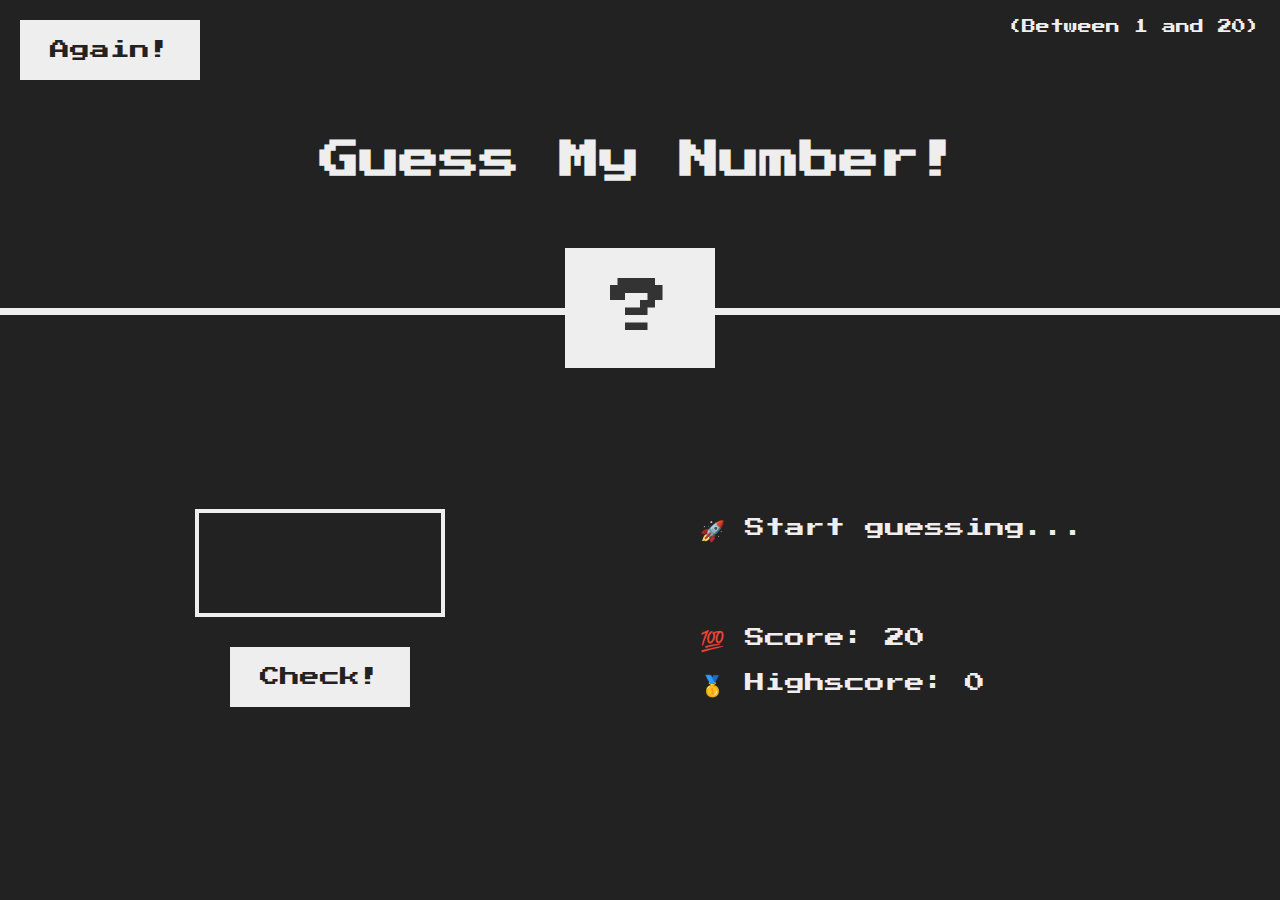
<file: guess-my-number/index.html>
<!DOCTYPE html>
<html lang="en">
  <head>
    <meta charset="UTF-8" />
    <meta name="viewport" content="width=device-width, initial-scale=1.0" />
    <meta http-equiv="X-UA-Compatible" content="ie=edge" />
    <link rel="stylesheet" href="style.css" />
    <title>Guess My Number!</title>
  </head>
  <body>
    <header>
      <h1>Guess My Number!</h1>
      <p class="between">(Between 1 and 20)</p>
      <button class="btn again">Again!</button>
      <div class="number">?</div>
    </header>
    <main>
      <section class="left">
        <input type="number" class="guess" />
        <button class="btn check">Check!</button>
      </section>
      <section class="right">
        <p class="message">🚀 Start guessing...</p>
        <p class="label-score">💯 Score: <span class="score">20</span></p>
        <p class="label-highscore">
          🥇 Highscore: <span class="highscore">0</span>
        </p>
      </section>
    </main>
    <script src="script.js"></script>
  </body>
</html>
</file>
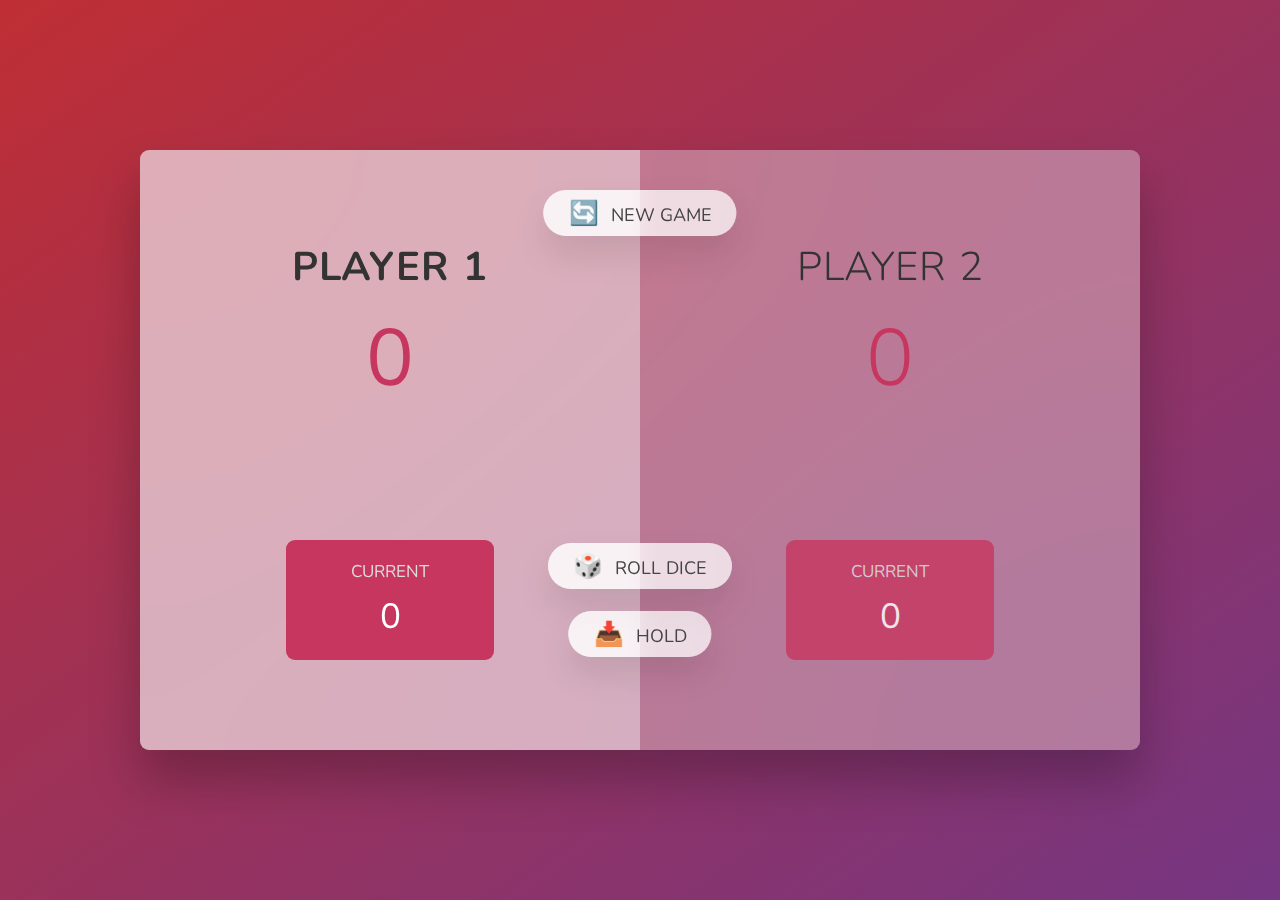
<file: Pig-game/index.html>
<!DOCTYPE html>
<html lang="en">
  <head>
    <meta charset="UTF-8" />
    <meta name="viewport" content="width=device-width, initial-scale=1.0" />
    <meta http-equiv="X-UA-Compatible" content="ie=edge" />
    <link rel="stylesheet" href="style.css" />
    <title>Pig Game</title>
  </head>
  <body>
    <main>
      <section class="player player--0 player--active">
        <h2 class="name" id="name--0">Player 1</h2>
        <p class="score" id="score--0">43</p>
        <div class="current">
          <p class="current-label">Current</p>
          <p class="current-score" id="current--0">0</p>
        </div>
      </section>
      <section class="player player--1">
        <h2 class="name" id="name--1">Player 2</h2>
        <p class="score" id="score--1">24</p>
        <div class="current">
          <p class="current-label">Current</p>
          <p class="current-score" id="current--1">0</p>
        </div>
      </section>

      <img src="dice-5.png" alt="Playing dice" class="dice" />
      <button class="btn btn--new">🔄 New game</button>
      <button class="btn btn--roll">🎲 Roll dice</button>
      <button class="btn btn--hold">📥 Hold</button>
    </main>
    <script src="script.js"></script>
  </body>
</html>
</file>
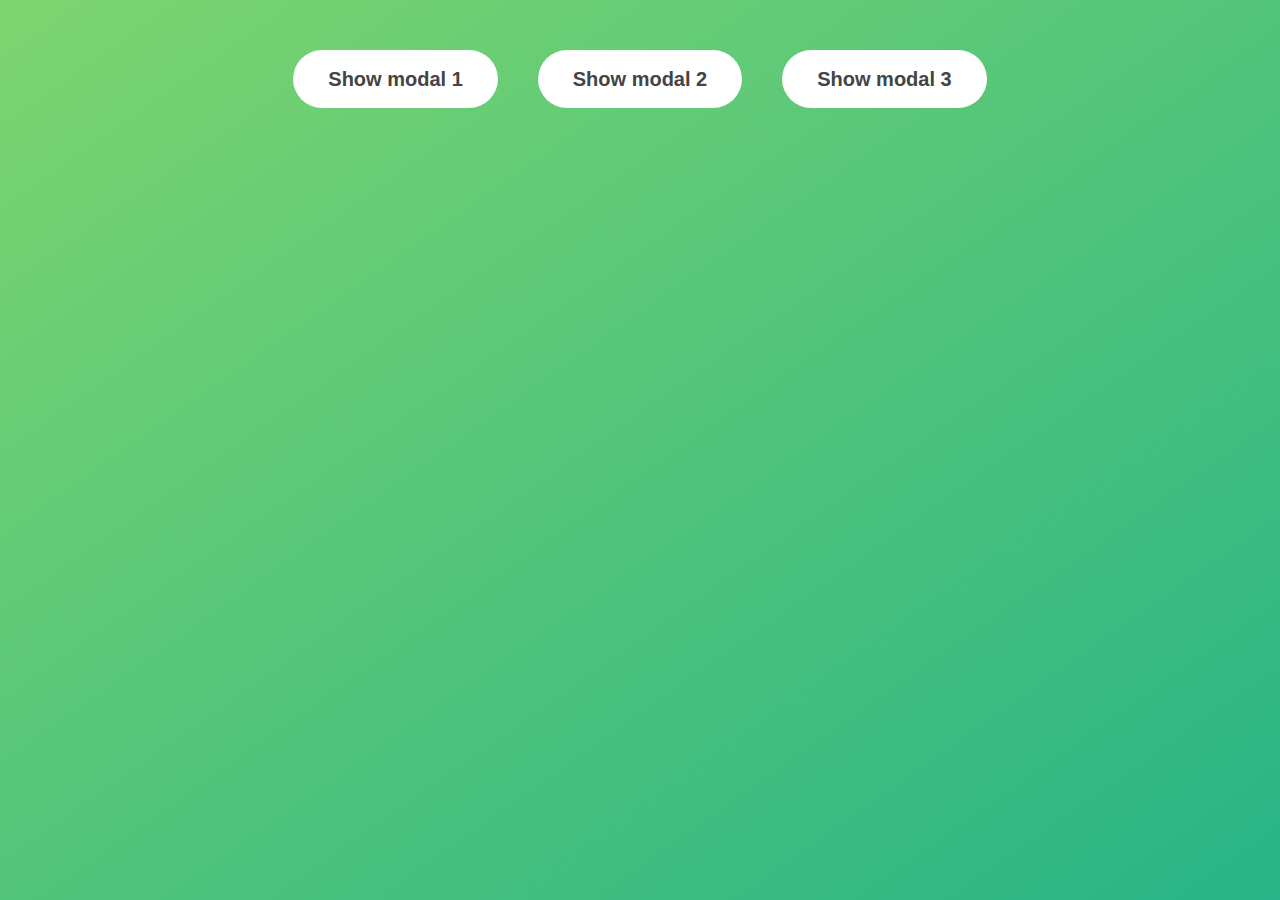
<file: Don't play with me/Modal/index.html>
<!DOCTYPE html>
<html lang="en">
  <head>
    <meta charset="UTF-8" />
    <meta name="viewport" content="width=device-width, initial-scale=1.0" />
    <meta http-equiv="X-UA-Compatible" content="ie=edge" />
    <link rel="stylesheet" href="style.css" />
    <title>Modal window</title>
  </head>
  <body>
    <button class="show-modal">Show modal 1</button>
    <button class="show-modal">Show modal 2</button>
    <button class="show-modal">Show modal 3</button>

    <div class="modal hidden">
      <button class="close-modal">&times;</button>
      <h1>I'm a modal window 😍</h1>
      <p>
        Lorem ipsum dolor sit amet, consectetur adipisicing elit, sed do eiusmod
        tempor incididunt ut labore et dolore magna aliqua. Ut enim ad minim
        veniam, quis nostrud exercitation ullamco laboris nisi ut aliquip ex ea
        commodo consequat. Duis aute irure dolor in reprehenderit in voluptate
        velit esse cillum dolore eu fugiat nulla pariatur. Excepteur sint
        occaecat cupidatat non proident, sunt in culpa qui officia deserunt
        mollit anim id est laborum.
      </p>
    </div>
    <div class="overlay hidden"></div>

    <script src="script.js"></script>
  </body>
</html>
</file>
<file: guess-my-number/style.css>
@import url('https://fonts.googleapis.com/css?family=Press+Start+2P&display=swap');

* {
  margin: 0;
  padding: 0;
  box-sizing: inherit;
}

html {
  font-size: 62.5%;
  box-sizing: border-box;
}

body {
  font-family: 'Press Start 2P', sans-serif;
  color: #eee;
  background-color: #222;
  /* background-color: #60b347; */
}

/* LAYOUT */
header {
  position: relative;
  height: 35vh;
  border-bottom: 7px solid #eee;
}

main {
  height: 65vh;
  color: #eee;
  display: flex;
  align-items: center;
  justify-content: space-around;
}

.left {
  width: 52rem;
  display: flex;
  flex-direction: column;
  align-items: center;
}

.right {
  width: 52rem;
  font-size: 2rem;
}

/* ELEMENTS STYLE */
h1 {
  font-size: 4rem;
  text-align: center;
  position: absolute;
  width: 100%;
  top: 52%;
  left: 50%;
  transform: translate(-50%, -50%);
}

.number {
  background: #eee;
  color: #333;
  font-size: 6rem;
  width: 15rem;
  padding: 3rem 0rem;
  text-align: center;
  position: absolute;
  bottom: 0;
  left: 50%;
  transform: translate(-50%, 50%);
}

.between {
  font-size: 1.4rem;
  position: absolute;
  top: 2rem;
  right: 2rem;
}

.again {
  position: absolute;
  top: 2rem;
  left: 2rem;
}

.guess {
  background: none;
  border: 4px solid #eee;
  font-family: inherit;
  color: inherit;
  font-size: 5rem;
  padding: 2.5rem;
  width: 25rem;
  text-align: center;
  display: block;
  margin-bottom: 3rem;
}

.btn {
  border: none;
  background-color: #eee;
  color: #222;
  font-size: 2rem;
  font-family: inherit;
  padding: 2rem 3rem;
  cursor: pointer;
}

.btn:hover {
  background-color: #ccc;
}

.message {
  margin-bottom: 8rem;
  height: 3rem;
}

.label-score {
  margin-bottom: 2rem;
}
</file>
<file: Pig-game/style.css>
@import url('https://fonts.googleapis.com/css2?family=Nunito&display=swap');

* {
  margin: 0;
  padding: 0;
  box-sizing: inherit;
}

html {
  font-size: 62.5%;
  box-sizing: border-box;
}

body {
  font-family: 'Nunito', sans-serif;
  font-weight: 400;
  height: 100vh;
  color: #333;
  background-image: linear-gradient(to top left, #753682 0%, #bf2e34 100%);
  display: flex;
  align-items: center;
  justify-content: center;
}

/* LAYOUT */
main {
  position: relative;
  width: 100rem;
  height: 60rem;
  background-color: rgba(255, 255, 255, 0.35);
  backdrop-filter: blur(200px);
  filter: blur();
  box-shadow: 0 3rem 5rem rgba(0, 0, 0, 0.25);
  border-radius: 9px;
  overflow: hidden;
  display: flex;
}

.player {
  flex: 50%;
  padding: 9rem;
  display: flex;
  flex-direction: column;
  align-items: center;
  transition: all 0.75s;
}

/* ELEMENTS */
.name {
  position: relative;
  font-size: 4rem;
  text-transform: uppercase;
  letter-spacing: 1px;
  word-spacing: 2px;
  font-weight: 300;
  margin-bottom: 1rem;
}

.score {
  font-size: 8rem;
  font-weight: 300;
  color: #c7365f;
  margin-bottom: auto;
}

.player--active {
  background-color: rgba(255, 255, 255, 0.4);
}
.player--active .name {
  font-weight: 700;
}
.player--active .score {
  font-weight: 400;
}

.player--active .current {
  opacity: 1;
}

.current {
  background-color: #c7365f;
  opacity: 0.8;
  border-radius: 9px;
  color: #fff;
  width: 65%;
  padding: 2rem;
  text-align: center;
  transition: all 0.75s;
}

.current-label {
  text-transform: uppercase;
  margin-bottom: 1rem;
  font-size: 1.7rem;
  color: #ddd;
}

.current-score {
  font-size: 3.5rem;
}

/* ABSOLUTE POSITIONED ELEMENTS */
.btn {
  position: absolute;
  left: 50%;
  transform: translateX(-50%);
  color: #444;
  background: none;
  border: none;
  font-family: inherit;
  font-size: 1.8rem;
  text-transform: uppercase;
  cursor: pointer;
  font-weight: 400;
  transition: all 0.2s;

  background-color: white;
  background-color: rgba(255, 255, 255, 0.6);
  backdrop-filter: blur(10px);

  padding: 0.7rem 2.5rem;
  border-radius: 50rem;
  box-shadow: 0 1.75rem 3.5rem rgba(0, 0, 0, 0.1);
}

.btn::first-letter {
  font-size: 2.4rem;
  display: inline-block;
  margin-right: 0.7rem;
}

.btn--new {
  top: 4rem;
}
.btn--roll {
  top: 39.3rem;
}
.btn--hold {
  top: 46.1rem;
}

.btn:active {
  transform: translate(-50%, 3px);
  box-shadow: 0 1rem 2rem rgba(0, 0, 0, 0.15);
}

.btn:focus {
  outline: none;
}

.dice {
  position: absolute;
  left: 50%;
  top: 16.5rem;
  transform: translateX(-50%);
  height: 10rem;
  box-shadow: 0 2rem 5rem rgba(0, 0, 0, 0.2);
}

.player--winner {
  background-color: #2f2f2f;
}

.player--winner .name {
  font-weight: 700;
  color: #c7365f;
}


.hidden{
  display: none;
}
</file>
<file: Don't play with me/Modal/style.css>
* {
  margin: 0;
  padding: 0;
  box-sizing: inherit;
}

html {
  font-size: 62.5%;
  box-sizing: border-box;
}

body {
  font-family: sans-serif;
  color: #333;
  line-height: 1.5;
  height: 100vh;
  position: relative;
  display: flex;
  align-items: flex-start;
  justify-content: center;
  background: linear-gradient(to top left, #28b487, #7dd56f);
}

.show-modal {
  font-size: 2rem;
  font-weight: 600;
  padding: 1.75rem 3.5rem;
  margin: 5rem 2rem;
  border: none;
  background-color: #fff;
  color: #444;
  border-radius: 10rem;
  cursor: pointer;
}

.close-modal {
  position: absolute;
  top: 1.2rem;
  right: 2rem;
  font-size: 5rem;
  color: #333;
  cursor: pointer;
  border: none;
  background: none;
}

h1 {
  font-size: 2.5rem;
  margin-bottom: 2rem;
}

p {
  font-size: 1.8rem;
}

/* -------------------------- */
/* CLASSES TO MAKE MODAL WORK */
.hidden {
  display: none;
}

.modal {
  position: absolute;
  top: 50%;
  left: 50%;
  transform: translate(-50%, -50%);
  width: 70%;

  background-color: white;
  padding: 6rem;
  border-radius: 5px;
  box-shadow: 0 3rem 5rem rgba(0, 0, 0, 0.3);
  z-index: 10;
}

.overlay {
  position: absolute;
  top: 0;
  left: 0;
  width: 100%;
  height: 100%;
  background-color: rgba(0, 0, 0, 0.6);
  backdrop-filter: blur(3px);
  z-index: 5;
}
</file>
